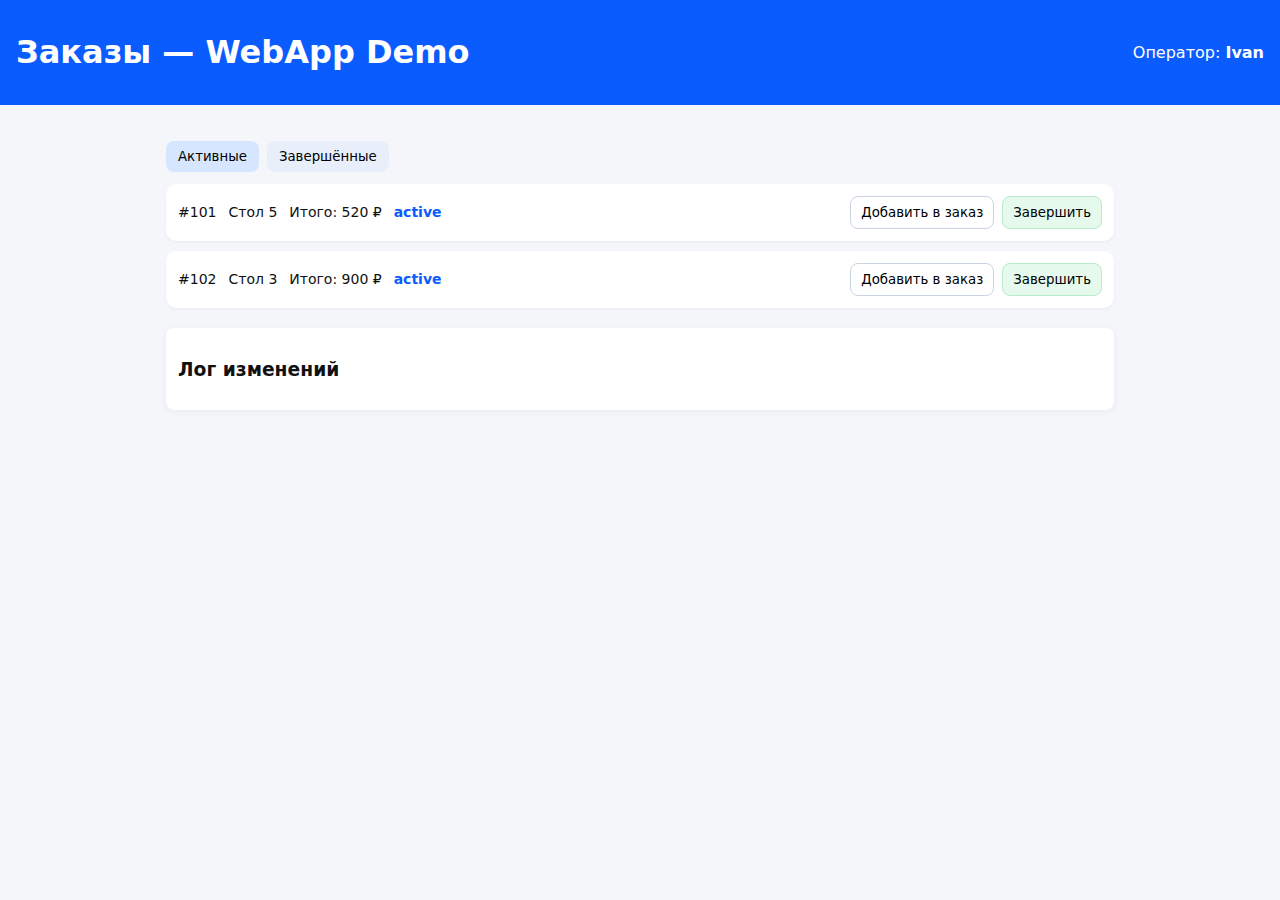
<file: index.html>
<!doctype html>
<html lang="ru">
<head>
  <meta charset="utf-8" />
  <meta name="viewport" content="width=device-width,initial-scale=1" />
  <title>Orders — WebApp Demo</title>
  <link rel="stylesheet" href="style.css" />
</head>
<body>
  <header class="topbar">
    <h1>Заказы — WebApp Demo</h1>
    <div class="user">Оператор: <strong>Ivan</strong></div>
  </header>

  <main class="container">
    <section class="tabs">
      <button class="tab active" data-tab="active">Активные</button>
      <button class="tab" data-tab="completed">Завершённые</button>
    </section>

    <section id="orders-list" class="orders-list">
      <!-- rows injected by JS -->
    </section>

    <template id="order-row-template">
      <div class="order-row">
        <div class="order-info">
          <div class="order-id">#<span class="id"></span></div>
          <div class="order-table">Стол <span class="table"></span></div>
          <div class="order-total">Итого: <span class="total"></span> ₽</div>
          <div class="order-status"><span class="status"></span></div>
        </div>
        <div class="order-actions">
          <button class="btn btn-add">Добавить в заказ</button>
          <button class="btn btn-complete">Завершить</button>
        </div>
      </div>
    </template>

    <!-- Modal -->
    <div id="modal" class="modal hidden" role="dialog" aria-hidden="true">
      <div class="modal-content">
        <header class="modal-header">
          <h2 id="modal-title">Добавить в заказ</h2>
          <button id="modal-close" class="close">✕</button>
        </header>
        <div class="modal-body">
          <div class="product-search">
            <input id="product-query" placeholder="Поиск по товарам (напр. кофе)" />
            <div id="suggestions" class="suggestions"></div>
          </div>
          <div class="quick-list">
            <strong>Часто добавляемые:</strong>
            <div id="quick-products"></div>
          </div>
          <div class="cart-preview">
            <h3>Позиции для добавления</h3>
            <div id="cart-items"></div>
            <div class="cart-total">Добавить к сумме: <span id="delta">0</span> ₽</div>
          </div>
          <div class="modal-note">
            <label>Комментарий (опционально)</label>
            <input id="item-note" placeholder="Например: без сахара" />
          </div>
        </div>
        <footer class="modal-footer">
          <button id="btn-cancel" class="btn">Отменить</button>
          <button id="btn-add-update" class="btn primary">Добавить и обновить</button>
          <button id="btn-add-receipt" class="btn">Добавить и отправить чек</button>
        </footer>
      </div>
    </div>

    <div id="toast" class="toast hidden"></div>

    <section class="audit">
      <h3>Лог изменений</h3>
      <div id="audit-log"></div>
    </section>
  </main>

  <script src="app.js"></script>
</body>
</html>
</file>
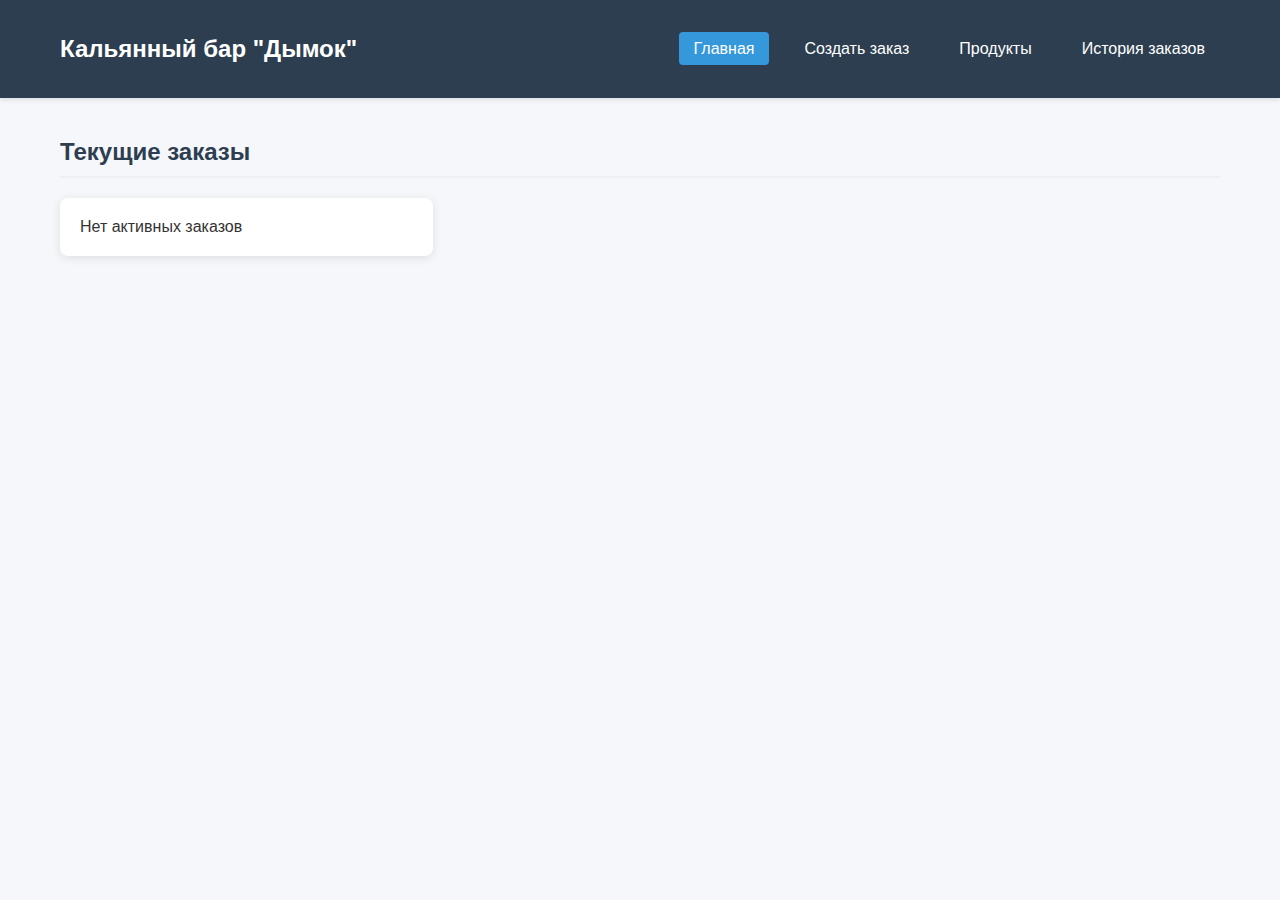
<file: index (2).html>
<!DOCTYPE html>
<html lang="ru">
<head>
    <meta charset="UTF-8">
    <meta name="viewport" content="width=device-width, initial-scale=1.0">
    <title>Администратор кальянного бара</title>
    <style>
        :root {
            --primary-color: #2c3e50;
            --secondary-color: #3498db;
            --accent-color: #e74c3c;
            --light-color: #ecf0f1;
            --dark-color: #2c3e50;
            --success-color: #2ecc71;
        }

        * {
            margin: 0;
            padding: 0;
            box-sizing: border-box;
            font-family: 'Segoe UI', Tahoma, Geneva, Verdana, sans-serif;
        }

        body {
            background-color: #f5f7fa;
            color: #333;
        }

        .container {
            max-width: 1200px;
            margin: 0 auto;
            padding: 20px;
        }

        header {
            background-color: var(--primary-color);
            color: white;
            padding: 15px 0;
            box-shadow: 0 2px 5px rgba(0,0,0,0.1);
        }

        .header-content {
            display: flex;
            justify-content: space-between;
            align-items: center;
        }

        .logo {
            font-size: 24px;
            font-weight: bold;
        }

        nav ul {
            display: flex;
            list-style: none;
        }

        nav ul li {
            margin-left: 20px;
        }

        nav ul li a {
            color: white;
            text-decoration: none;
            padding: 8px 15px;
            border-radius: 4px;
            transition: background-color 0.3s;
        }

        nav ul li a:hover, nav ul li a.active {
            background-color: var(--secondary-color);
        }

        .page {
            display: none;
            padding: 20px 0;
        }

        .page.active {
            display: block;
        }

        .card {
            background-color: white;
            border-radius: 8px;
            box-shadow: 0 2px 10px rgba(0,0,0,0.1);
            padding: 20px;
            margin-bottom: 20px;
        }

        h2 {
            margin-bottom: 20px;
            color: var(--primary-color);
            border-bottom: 2px solid var(--light-color);
            padding-bottom: 10px;
        }

        .form-group {
            margin-bottom: 15px;
        }

        label {
            display: block;
            margin-bottom: 5px;
            font-weight: 500;
        }

        input, select, textarea {
            width: 100%;
            padding: 10px;
            border: 1px solid #ddd;
            border-radius: 4px;
            font-size: 16px;
        }

        button {
            background-color: var(--secondary-color);
            color: white;
            border: none;
            padding: 10px 15px;
            border-radius: 4px;
            cursor: pointer;
            font-size: 16px;
            transition: background-color 0.3s;
        }

        button:hover {
            background-color: #2980b9;
        }

        button.danger {
            background-color: var(--accent-color);
        }

        button.danger:hover {
            background-color: #c0392b;
        }

        button.success {
            background-color: var(--success-color);
        }

        button.success:hover {
            background-color: #27ae60;
        }

        .order-list {
            display: grid;
            grid-template-columns: repeat(auto-fill, minmax(300px, 1fr));
            gap: 20px;
        }

        .order-card {
            border-left: 4px solid var(--secondary-color);
            position: relative;
        }

        .order-card.completed {
            border-left-color: var(--success-color);
        }

        .order-header {
            display: flex;
            justify-content: space-between;
            margin-bottom: 10px;
        }

        .order-table {
            font-weight: bold;
            font-size: 18px;
        }

        .order-total {
            color: var(--accent-color);
            font-weight: bold;
        }

        .order-items {
            margin-bottom: 15px;
        }

        .order-item {
            display: flex;
            justify-content: space-between;
            padding: 5px 0;
            border-bottom: 1px dashed #eee;
        }

        .order-actions {
            display: flex;
            justify-content: space-between;
        }

        .product-categories {
            display: flex;
            margin-bottom: 20px;
            border-bottom: 1px solid #ddd;
        }

        .category-tab {
            padding: 10px 20px;
            cursor: pointer;
            border-bottom: 3px solid transparent;
        }

        .category-tab.active {
            border-bottom-color: var(--secondary-color);
            font-weight: bold;
        }

        .products-grid {
            display: grid;
            grid-template-columns: repeat(auto-fill, minmax(200px, 1fr));
            gap: 15px;
            margin-bottom: 20px;
        }

        .product-card {
            border: 1px solid #ddd;
            border-radius: 6px;
            padding: 15px;
            text-align: center;
            cursor: pointer;
            transition: all 0.3s;
        }

        .product-card:hover {
            transform: translateY(-5px);
            box-shadow: 0 5px 15px rgba(0,0,0,0.1);
        }

        .product-name {
            font-weight: bold;
            margin-bottom: 5px;
        }

        .product-price {
            color: var(--accent-color);
        }

        .current-order {
            position: sticky;
            bottom: 0;
            background-color: white;
            padding: 15px;
            box-shadow: 0 -2px 10px rgba(0,0,0,0.1);
            border-radius: 8px 8px 0 0;
        }

        .current-order-header {
            display: flex;
            justify-content: space-between;
            margin-bottom: 10px;
        }

        .current-order-items {
            max-height: 200px;
            overflow-y: auto;
            margin-bottom: 10px;
        }

        .current-order-item {
            display: flex;
            justify-content: space-between;
            padding: 5px 0;
        }

        .current-order-total {
            font-weight: bold;
            font-size: 18px;
            text-align: right;
            margin-top: 10px;
        }

        .history-table {
            width: 100%;
            border-collapse: collapse;
        }

        .history-table th, .history-table td {
            padding: 12px 15px;
            text-align: left;
            border-bottom: 1px solid #ddd;
        }

        .history-table th {
            background-color: var(--light-color);
            font-weight: bold;
        }

        .modal {
            display: none;
            position: fixed;
            top: 0;
            left: 0;
            width: 100%;
            height: 100%;
            background-color: rgba(0,0,0,0.5);
            z-index: 1000;
            align-items: center;
            justify-content: center;
        }

        .modal.active {
            display: flex;
        }

        .modal-content {
            background-color: white;
            padding: 20px;
            border-radius: 8px;
            width: 90%;
            max-width: 500px;
            max-height: 90vh;
            overflow-y: auto;
        }

        .modal-header {
            display: flex;
            justify-content: space-between;
            align-items: center;
            margin-bottom: 20px;
        }

        .close-modal {
            background: none;
            border: none;
            font-size: 24px;
            cursor: pointer;
            color: #777;
        }

        .stats-grid {
            display: grid;
            grid-template-columns: repeat(auto-fill, minmax(250px, 1fr));
            gap: 20px;
            margin-bottom: 30px;
        }

        .stat-card {
            text-align: center;
            padding: 20px;
            border-radius: 8px;
            background-color: white;
            box-shadow: 0 2px 10px rgba(0,0,0,0.1);
        }

        .stat-value {
            font-size: 32px;
            font-weight: bold;
            margin: 10px 0;
        }

        .stat-name {
            color: #777;
        }
    </style>
</head>
<body>
    <header>
        <div class="container header-content">
            <div class="logo">Кальянный бар "Дымок"</div>
            <nav>
                <ul>
                    <li><a href="#" class="nav-link active" data-page="main">Главная</a></li>
                    <li><a href="#" class="nav-link" data-page="create-order">Создать заказ</a></li>
                    <li><a href="#" class="nav-link" data-page="products">Продукты</a></li>
                    <li><a href="#" class="nav-link" data-page="history">История заказов</a></li>
                </ul>
            </nav>
        </div>
    </header>

    <div class="container">
        <!-- Главная страница -->
        <div id="main" class="page active">
            <h2>Текущие заказы</h2>
            <div id="orders-list" class="order-list">
                <!-- Заказы будут добавляться сюда динамически -->
            </div>
        </div>

        <!-- Страница создания заказа -->
        <div id="create-order" class="page">
            <div class="card">
                <h2>Создание нового заказа</h2>
                <div class="form-group">
                    <label for="table-number">Номер стола</label>
                    <input type="number" id="table-number" min="1" max="50" placeholder="Введите номер стола">
                </div>

                <div class="product-categories">
                    <div class="category-tab active" data-category="hookahs">Кальяны</div>
                    <div class="category-tab" data-category="drinks">Напитки</div>
                    <div class="category-tab" data-category="snacks">Перекус</div>
                </div>

                <div id="products-container" class="products-grid">
                    <!-- Продукты будут добавляться сюда динамически -->
                </div>
            </div>

            <div id="current-order" class="current-order card">
                <div class="current-order-header">
                    <h3>Текущий заказ</h3>
                    <div>Стол: <span id="current-table">-</span></div>
                </div>
                <div id="current-order-items" class="current-order-items">
                    <!-- Товары текущего заказа будут здесь -->
                </div>
                <div class="current-order-total">
                    Итого: <span id="current-total">0</span> руб.
                </div>
                <div class="order-actions">
                    <button id="clear-order">Очистить</button>
                    <button id="create-order-btn" class="success">Создать заказ</button>
                </div>
            </div>
        </div>

        <!-- Страница управления продуктами -->
        <div id="products" class="page">
            <div class="card">
                <h2>Управление продуктами</h2>

                <div class="form-group">
                    <label for="product-category">Категория продукта</label>
                    <select id="product-category">
                        <option value="hookahs">Кальяны</option>
                        <option value="drinks">Напитки</option>
                        <option value="snacks">Перекус</option>
                    </select>
                </div>

                <div class="form-group">
                    <label for="product-name">Название продукта</label>
                    <input type="text" id="product-name" placeholder="Введите название продукта">
                </div>

                <div class="form-group">
                    <label for="product-price">Цена продукта (руб.)</label>
                    <input type="number" id="product-price" min="0" placeholder="Введите цену продукта">
                </div>

                <button id="add-product-btn">Добавить продукт</button>
            </div>

            <div class="card">
                <h2>Список продуктов</h2>
                <div id="products-list">
                    <!-- Продукты будут отображаться здесь -->
                </div>
            </div>
        </div>

        <!-- Страница истории заказов -->
        <div id="history" class="page">
            <h2>История заказов</h2>

            <div class="stats-grid">
                <div class="stat-card">
                    <div class="stat-name">Всего заказов</div>
                    <div class="stat-value" id="total-orders">0</div>
                </div>
                <div class="stat-card">
                    <div class="stat-name">Общая выручка</div>
                    <div class="stat-value" id="total-revenue">0</div>
                    <div class="stat-name">руб.</div>
                </div>
                <div class="stat-card">
                    <div class="stat-name">Средний чек</div>
                    <div class="stat-value" id="average-check">0</div>
                    <div class="stat-name">руб.</div>
                </div>
            </div>

            <div class="card">
                <table class="history-table">
                    <thead>
                        <tr>
                            <th>Дата</th>
                            <th>Стол</th>
                            <th>Сумма</th>
                            <th>Детали</th>
                        </tr>
                    </thead>
                    <tbody id="history-table-body">
                        <!-- История заказов будет здесь -->
                    </tbody>
                </table>
            </div>
        </div>
    </div>

    <!-- Модальное окно для завершения заказа -->
    <div id="complete-order-modal" class="modal">
        <div class="modal-content">
            <div class="modal-header">
                <h3>Завершение заказа</h3>
                <button class="close-modal">&times;</button>
            </div>
            <div id="complete-order-details">
                <!-- Детали заказа для завершения -->
            </div>
            <div class="order-actions">
                <button class="close-modal">Отмена</button>
                <button id="confirm-complete" class="success">Завершить заказ</button>
            </div>
        </div>
    </div>

    <!-- Модальное окно для добавления к заказу -->
    <div id="add-to-order-modal" class="modal">
        <div class="modal-content">
            <div class="modal-header">
                <h3>Добавление к заказу</h3>
                <button class="close-modal">&times;</button>
            </div>
            <div class="product-categories">
                <div class="category-tab active" data-category="hookahs">Кальяны</div>
                <div class="category-tab" data-category="drinks">Напитки</div>
                <div class="category-tab" data-category="snacks">Перекус</div>
            </div>
            <div id="add-products-container" class="products-grid">
                <!-- Продукты для добавления будут здесь -->
            </div>
            <div class="order-actions">
                <button class="close-modal">Отмена</button>
                <button id="confirm-add" class="success">Добавить к заказу</button>
            </div>
        </div>
    </div>

    <script>
        // Инициализация данных приложения
        let orders = JSON.parse(localStorage.getItem('orders')) || [];
        let products = JSON.parse(localStorage.getItem('products')) || [];
        let orderHistory = JSON.parse(localStorage.getItem('orderHistory')) || [];
        let currentOrder = {
            table: null,
            items: []
        };
        let selectedOrderId = null;

        // Инициализация стандартных продуктов, если их нет
        if (products.length === 0) {
            products = [
                { id: 1, name: "Кальян Фруктовый", category: "hookahs", price: 800 },
                { id: 2, name: "Кальян Мятный", category: "hookahs", price: 850 },
                { id: 3, name: "Кальян Ягодный", category: "hookahs", price: 900 },
                { id: 4, name: "Кола", category: "drinks", price: 150 },
                { id: 5, name: "Сок", category: "drinks", price: 120 },
                { id: 6, name: "Чай", category: "drinks", price: 100 },
                { id: 7, name: "Чипсы", category: "snacks", price: 200 },
                { id: 8, name: "Орешки", category: "snacks", price: 150 },
                { id: 9, name: "Сухарики", category: "snacks", price: 120 }
            ];
            saveProducts();
        }

        // Функции для работы с localStorage
        function saveOrders() {
            localStorage.setItem('orders', JSON.stringify(orders));
        }

        function saveProducts() {
            localStorage.setItem('products', JSON.stringify(products));
        }

        function saveOrderHistory() {
            localStorage.setItem('orderHistory', JSON.stringify(orderHistory));
        }

        // Навигация по страницам
        document.querySelectorAll('.nav-link').forEach(link => {
            link.addEventListener('click', function(e) {
                e.preventDefault();
                document.querySelectorAll('.nav-link').forEach(l => l.classList.remove('active'));
                document.querySelectorAll('.page').forEach(p => p.classList.remove('active'));

                this.classList.add('active');
                document.getElementById(this.dataset.page).classList.add('active');

                // Обновляем данные на странице при переходе
                if (this.dataset.page === 'main') {
                    renderOrders();
                } else if (this.dataset.page === 'history') {
                    renderHistory();
                }
            });
        });

// Универсальный обработчик для вкладок категорий (работает в модальных окнах и на страницах)
document.addEventListener('click', function(e) {
    if (e.target.classList.contains('category-tab')) {
        const tab = e.target;
        const modal = tab.closest('.modal');

        if (modal) {
            // Для модальных окон
            const container = modal.querySelector('.products-grid');
            const category = tab.dataset.category;

            // Убираем активный класс у всех вкладок в этом модальном окне
            modal.querySelectorAll('.category-tab').forEach(t => t.classList.remove('active'));
            // Добавляем активный класс к текущей вкладке
            tab.classList.add('active');

            // Отображаем продукты выбранной категории
            renderProductsByCategory(category, container);
        } else {
            // Для обычных страниц (существующий код)
            document.querySelectorAll('.category-tab').forEach(t => t.classList.remove('active'));
            tab.classList.add('active');

            const category = tab.dataset.category;
            const container = document.getElementById('products-container');
            renderProductsByCategory(category, container);
        }
    }
});
        // Функция отображения продуктов по категории
        function renderProductsByCategory(category, container) {
            const categoryProducts = products.filter(p => p.category === category);
            container.innerHTML = '';

            categoryProducts.forEach(product => {
                const productCard = document.createElement('div');
                productCard.className = 'product-card';
                productCard.innerHTML = `
                    <div class="product-name">${product.name}</div>
                    <div class="product-price">${product.price} руб.</div>
                `;
                productCard.addEventListener('click', () => addToCurrentOrder(product));
                container.appendChild(productCard);
            });
        }

        // Добавление продукта в текущий заказ
        function addToCurrentOrder(product) {
            const existingItem = currentOrder.items.find(item => item.id === product.id);

            if (existingItem) {
                existingItem.quantity += 1;
            } else {
                currentOrder.items.push({
                    id: product.id,
                    name: product.name,
                    price: product.price,
                    quantity: 1
                });
            }

            updateCurrentOrderDisplay();
        }

        // Обновление отображения текущего заказа
        function updateCurrentOrderDisplay() {
            const itemsContainer = document.getElementById('current-order-items');
            const totalElement = document.getElementById('current-total');
            const tableElement = document.getElementById('current-table');

            itemsContainer.innerHTML = '';
            let total = 0;

            currentOrder.items.forEach(item => {
                const itemElement = document.createElement('div');
                itemElement.className = 'current-order-item';
                itemElement.innerHTML = `
                    <span>${item.name}</span>
                    <span>${item.quantity} x ${item.price} руб.</span>
                `;
                itemsContainer.appendChild(itemElement);
                total += item.quantity * item.price;
            });

            totalElement.textContent = total;
            tableElement.textContent = currentOrder.table || '-';
        }

        // Создание нового заказа
        document.getElementById('create-order-btn').addEventListener('click', function() {
            const tableNumber = document.getElementById('table-number').value;

            if (!tableNumber) {
                alert('Пожалуйста, укажите номер стола');
                return;
            }

            if (currentOrder.items.length === 0) {
                alert('Пожалуйста, добавьте товары в заказ');
                return;
            }

            currentOrder.table = tableNumber;

            const newOrder = {
                id: Date.now(),
                table: currentOrder.table,
                items: [...currentOrder.items],
                total: currentOrder.items.reduce((sum, item) => sum + (item.price * item.quantity), 0),
                createdAt: new Date().toLocaleString('ru-RU')
            };

            orders.push(newOrder);
            saveOrders();

            // Сброс текущего заказа
            currentOrder = {
                table: null,
                items: []
            };
            document.getElementById('table-number').value = '';
            updateCurrentOrderDisplay();

            // Переход на главную страницу
            document.querySelector('.nav-link[data-page="main"]').click();

            alert('Заказ успешно создан!');
        });

        // Очистка текущего заказа
        document.getElementById('clear-order').addEventListener('click', function() {
            currentOrder = {
                table: null,
                items: []
            };
            document.getElementById('table-number').value = '';
            updateCurrentOrderDisplay();
        });

        // Отображение заказов на главной странице
        function renderOrders() {
            const ordersList = document.getElementById('orders-list');
            ordersList.innerHTML = '';

            if (orders.length === 0) {
                ordersList.innerHTML = '<div class="card">Нет активных заказов</div>';
                return;
            }

            orders.forEach(order => {
                const orderCard = document.createElement('div');
                orderCard.className = 'order-card card';
                orderCard.innerHTML = `
                    <div class="order-header">
                        <div class="order-table">Стол №${order.table}</div>
                        <div class="order-total">${order.total} руб.</div>
                    </div>
                    <div class="order-items">
                        ${order.items.map(item => `
                            <div class="order-item">
                                <span>${item.name}</span>
                                <span>${item.quantity} x ${item.price} руб.</span>
                            </div>
                        `).join('')}
                    </div>
                    <div class="order-actions">
                        <button class="add-to-order" data-id="${order.id}">Добавка</button>
                        <button class="complete-order success" data-id="${order.id}">Завершить</button>
                    </div>
                `;
                ordersList.appendChild(orderCard);
            });

            // Добавляем обработчики событий для кнопок
            document.querySelectorAll('.add-to-order').forEach(button => {
                button.addEventListener('click', function() {
                    selectedOrderId = parseInt(this.dataset.id);
                    openAddToOrderModal();
                });
            });

            document.querySelectorAll('.complete-order').forEach(button => {
                button.addEventListener('click', function() {
                    selectedOrderId = parseInt(this.dataset.id);
                    openCompleteOrderModal();
                });
            });
        }

        // Открытие модального окна для добавления к заказу
        function openAddToOrderModal() {
            const modal = document.getElementById('add-to-order-modal');
            const container = document.getElementById('add-products-container');

            // Показываем продукты первой категории
            renderProductsByCategory('hookahs', container);

            modal.classList.add('active');
        }

        // Подтверждение добавления к заказу
        document.getElementById('confirm-add').addEventListener('click', function() {
            if (currentOrder.items.length === 0) {
                alert('Пожалуйста, добавьте товары для добавления к заказу');
                return;
            }

            const order = orders.find(o => o.id === selectedOrderId);
            if (!order) return;

            // Добавляем товары к существующему заказу
            currentOrder.items.forEach(newItem => {
                const existingItem = order.items.find(item => item.id === newItem.id);

                if (existingItem) {
                    existingItem.quantity += newItem.quantity;
                } else {
                    order.items.push({...newItem});
                }
            });

            // Пересчитываем общую сумму
            order.total = order.items.reduce((sum, item) => sum + (item.price * item.quantity), 0);

            saveOrders();
            renderOrders();

            // Закрываем модальное окно и сбрасываем текущий заказ
            document.querySelectorAll('.modal').forEach(m => m.classList.remove('active'));
            currentOrder = {
                table: null,
                items: []
            };
            updateCurrentOrderDisplay();

            alert('Товары успешно добавлены к заказу!');
        });

        // Открытие модального окна для завершения заказа
        function openCompleteOrderModal() {
            const modal = document.getElementById('complete-order-modal');
            const detailsContainer = document.getElementById('complete-order-details');
            const order = orders.find(o => o.id === selectedOrderId);

            if (!order) return;

            detailsContainer.innerHTML = `
                <p><strong>Стол №${order.table}</strong></p>
                <div class="order-items">
                    ${order.items.map(item => `
                        <div class="order-item">
                            <span>${item.name}</span>
                            <span>${item.quantity} x ${item.price} руб.</span>
                        </div>
                    `).join('')}
                </div>
                <div class="current-order-total">
                    Итого: ${order.total} руб.
                </div>
            `;

            modal.classList.add('active');
        }

        // Подтверждение завершения заказа
        document.getElementById('confirm-complete').addEventListener('click', function() {
            const orderIndex = orders.findIndex(o => o.id === selectedOrderId);
            if (orderIndex === -1) return;

            const completedOrder = orders.splice(orderIndex, 1)[0];
            completedOrder.completedAt = new Date().toLocaleString('ru-RU');
            orderHistory.push(completedOrder);

            saveOrders();
            saveOrderHistory();
            renderOrders();

            document.querySelectorAll('.modal').forEach(m => m.classList.remove('active'));

            alert('Заказ успешно завершен!');
        });

        // Закрытие модальных окон
        document.querySelectorAll('.close-modal').forEach(button => {
            button.addEventListener('click', function() {
                document.querySelectorAll('.modal').forEach(m => m.classList.remove('active'));
            });
        });

        // Добавление нового продукта
        document.getElementById('add-product-btn').addEventListener('click', function() {
            const category = document.getElementById('product-category').value;
            const name = document.getElementById('product-name').value;
            const price = parseInt(document.getElementById('product-price').value);

            if (!name || !price) {
                alert('Пожалуйста, заполните все поля');
                return;
            }

            const newProduct = {
                id: Date.now(),
                category,
                name,
                price
            };

            products.push(newProduct);
            saveProducts();
            renderProductsList();

            // Очищаем поля формы
            document.getElementById('product-name').value = '';
            document.getElementById('product-price').value = '';

            alert('Продукт успешно добавлен!');
        });

        // Отображение списка продуктов
        function renderProductsList() {
            const productsList = document.getElementById('products-list');
            productsList.innerHTML = '';

            const categories = {
                hookahs: 'Кальяны',
                drinks: 'Напитки',
                snacks: 'Перекус'
            };

            Object.keys(categories).forEach(category => {
                const categoryProducts = products.filter(p => p.category === category);

                if (categoryProducts.length > 0) {
                    const categoryElement = document.createElement('div');
                    categoryElement.innerHTML = `
                        <h3>${categories[category]}</h3>
                        <div class="products-grid">
                            ${categoryProducts.map(product => `
                                <div class="product-card">
                                    <div class="product-name">${product.name}</div>
                                    <div class="product-price">${product.price} руб.</div>
                                    <button class="danger delete-product" data-id="${product.id}">Удалить</button>
                                </div>
                            `).join('')}
                        </div>
                    `;
                    productsList.appendChild(categoryElement);
                }
            });

            // Добавляем обработчики для кнопок удаления
            document.querySelectorAll('.delete-product').forEach(button => {
                button.addEventListener('click', function() {
                    const productId = parseInt(this.dataset.id);
                    if (confirm('Вы уверены, что хотите удалить этот продукт?')) {
                        products = products.filter(p => p.id !== productId);
                        saveProducts();
                        renderProductsList();
                    }
                });
            });
        }

        // Отображение истории заказов
        function renderHistory() {
            const tableBody = document.getElementById('history-table-body');
            const totalOrders = document.getElementById('total-orders');
            const totalRevenue = document.getElementById('total-revenue');
            const averageCheck = document.getElementById('average-check');

            tableBody.innerHTML = '';

            if (orderHistory.length === 0) {
                tableBody.innerHTML = '<tr><td colspan="4">Нет завершенных заказов</td></tr>';
                totalOrders.textContent = '0';
                totalRevenue.textContent = '0';
                averageCheck.textContent = '0';
                return;
            }

            let revenue = 0;

            orderHistory.forEach(order => {
                const row = document.createElement('tr');
                row.innerHTML = `
                    <td>${order.completedAt}</td>
                    <td>${order.table}</td>
                    <td>${order.total} руб.</td>
                    <td>${order.items.map(item => `${item.name} (${item.quantity})`).join(', ')}</td>
                `;
                tableBody.appendChild(row);

                revenue += order.total;
            });

            totalOrders.textContent = orderHistory.length;
            totalRevenue.textContent = revenue;
            averageCheck.textContent = Math.round(revenue / orderHistory.length);
        }

        // Инициализация приложения
        function init() {
            renderOrders();
            renderProductsByCategory('hookahs', document.getElementById('products-container'));
            renderProductsList();
            renderHistory();
        }

        // Запуск приложения
        document.addEventListener('DOMContentLoaded', init);
    </script>
</body>
</html>
</file>
<file: style.css>
*{box-sizing:border-box;font-family:Inter,system-ui,Segoe UI,Roboto,'Helvetica Neue',Arial;}
body{margin:0;background:#f4f6f9;color:#111}
.topbar{background:#0b5cff;color:white;padding:12px 16px;display:flex;justify-content:space-between;align-items:center}
.container{padding:16px;max-width:980px;margin:20px auto}
.tabs{display:flex;gap:8px;margin-bottom:12px}
.tab{padding:8px 12px;border-radius:8px;border:none;background:#e9eefb;cursor:pointer}
.tab.active{background:#d7e6ff}
.orders-list{display:flex;flex-direction:column;gap:10px}
.order-row{display:flex;justify-content:space-between;align-items:center;padding:12px;border-radius:10px;background:white;box-shadow:0 1px 3px rgba(0,0,0,0.06)}
.order-info{display:flex;gap:12px;align-items:center}
.order-info > div{font-size:14px}
.order-actions{display:flex;gap:8px}
.btn{padding:8px 10px;border-radius:8px;border:1px solid #cbd5e1;background:white;cursor:pointer}
.btn.primary{background:#0b5cff;color:white;border-color:#0b5cff}
.btn-complete{background:#e6f9ed;border-color:#b7ebc9}
.btn-add{display:inline-flex;gap:6px;align-items:center}
.order-status{font-weight:600;color:#6b7280}
.order-status .active{color:#0b5cff}
.order-status .completed{color:#10b981}

.modal{position:fixed;inset:0;display:flex;align-items:center;justify-content:center;background:rgba(17,24,39,0.5);z-index:40}
.modal.hidden{display:none}
.modal-content{width:100%;max-width:720px;background:white;border-radius:12px;padding:0;overflow:hidden;box-shadow:0 10px 30px rgba(2,6,23,0.2)}
.modal-header{display:flex;justify-content:space-between;align-items:center;padding:12px 16px;border-bottom:1px solid #eef2ff}
.modal-body{padding:12px 16px;display:grid;grid-template-columns:1fr 1fr;gap:12px}
.product-search input{width:100%;padding:8px;border-radius:8px;border:1px solid #e2e8f0}
.suggestions{margin-top:6px;background:#fff;border:1px solid #e6eef8;border-radius:8px;max-height:160px;overflow:auto;padding:6px}
.suggestion-item{padding:6px;cursor:pointer;border-radius:6px}
.suggestion-item:hover{background:#eef2ff}
.quick-list{grid-column:1/3;background:#fbfbff;padding:8px;border-radius:8px}
#quick-products{display:flex;gap:8px;flex-wrap:wrap;margin-top:8px}
.quick-product{background:#f0f7ff;padding:6px 8px;border-radius:8px;border:1px solid #e6eef8;cursor:pointer}

.cart-preview{background:#fff;padding:8px;border-radius:8px;border:1px dashed #e6eef8}
.cart-item{display:flex;justify-content:space-between;padding:6px 0;border-bottom:1px dashed #f1f5f9}
.cart-total{font-weight:700;margin-top:8px;text-align:right}

.modal-footer{display:flex;gap:8px;justify-content:flex-end;padding:12px;border-top:1px solid #eef2ff}
.close{background:none;border:none;font-size:20px;cursor:pointer}

.toast{position:fixed;right:20px;bottom:20px;padding:10px 14px;border-radius:8px;background:#111;color:white;box-shadow:0 6px 20px rgba(2,6,23,0.25)}
.toast.hidden{display:none}

.audit{margin-top:20px;background:white;padding:12px;border-radius:8px;box-shadow:0 1px 6px rgba(2,6,23,0.06)}
.audit > div{font-size:13px;color:#374151}
@media(max-width:700px){
  .modal-body{grid-template-columns:1fr;max-height:60vh;overflow:auto}
  .order-info{flex-direction:column;align-items:flex-start}
  .order-actions{margin-top:8px}
}
</file>
